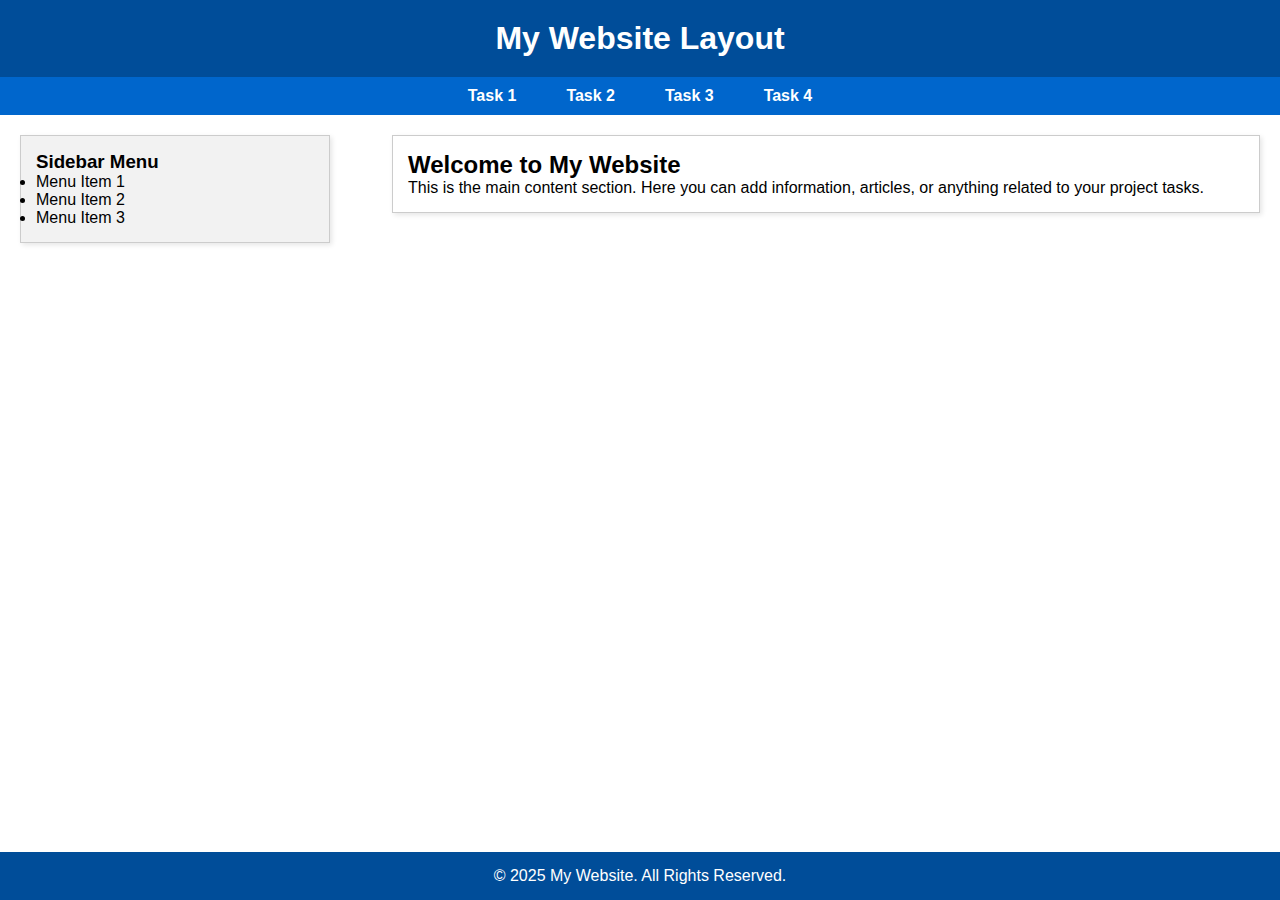
<file: index.html>
<!DOCTYPE html>
<html lang="en">
<head>
    <meta charset="UTF-8">
    <title>Assignment 2 - Task 1</title>
    <link rel="stylesheet" href="styles1.css">
</head>
<body>
    <!-- Header -->
    <header>
        <h1>My Website Layout</h1>
    </header>

    <!-- Navigation -->
    <nav>
        <ul>
            <li><a href="index.html">Task 1</a></li>
            <li><a href="index2.html">Task 2</a></li>
            <li><a href="index3.html">Task 3</a></li>
            <li><a href="README.html">Task 4</a></li>
        </ul>
    </nav>

    <!-- Main layout -->
    <div class="container">
        <!-- Sidebar -->
        <aside class="sidebar">
            <h3>Sidebar Menu</h3>
            <ul>
                <li>Menu Item 1</li>
                <li>Menu Item 2</li>
                <li>Menu Item 3</li>
            </ul>
        </aside>

        <!-- Content -->
        <section class="content">
            <h2>Welcome to My Website</h2>
            <p>
                This is the main content section. Here you can add information, 
                articles, or anything related to your project tasks.
            </p>
        </section>
    </div>

    <!-- Footer -->
    <footer>
        <p>&copy; 2025 My Website. All Rights Reserved.</p>
    </footer>
</body>
</html>
</file>
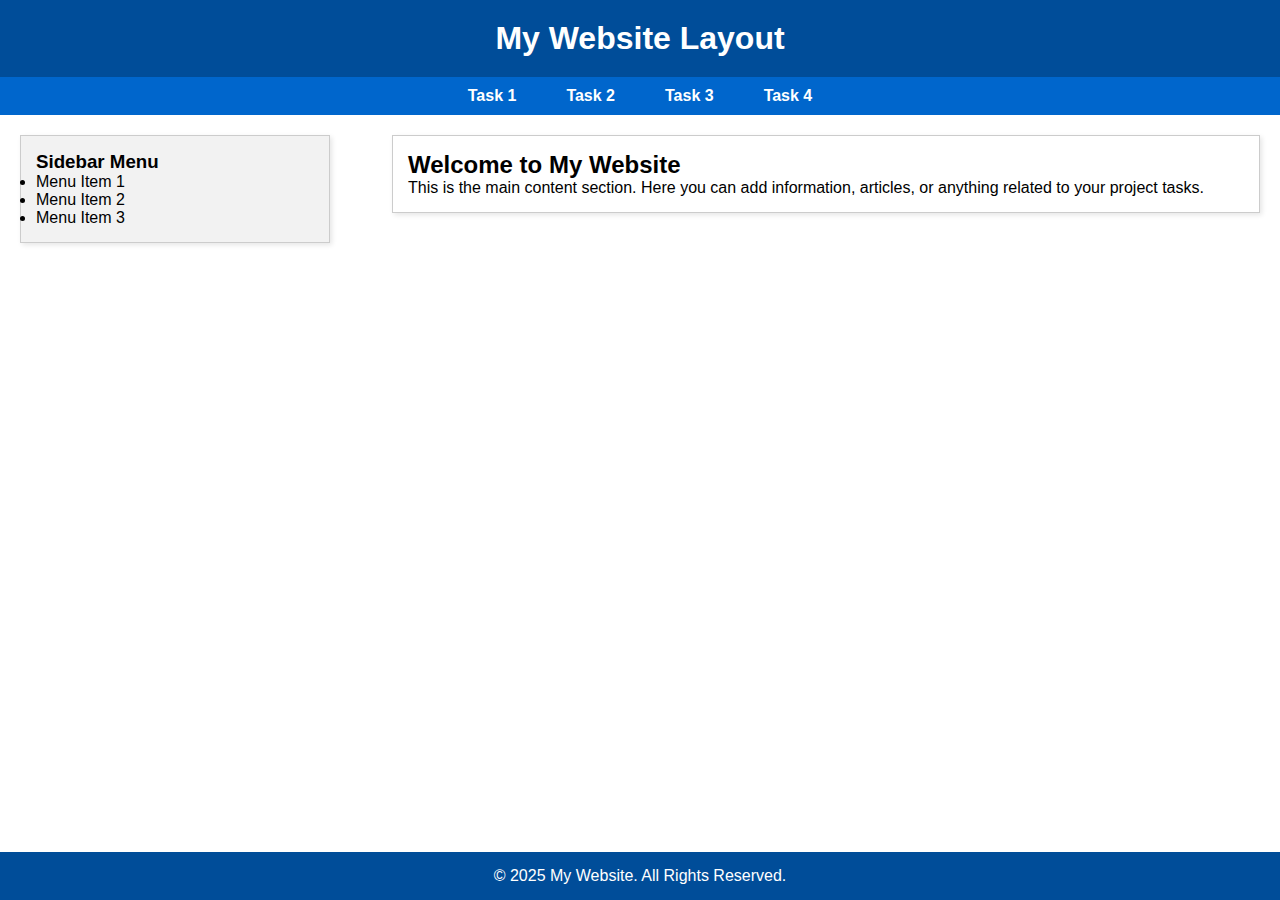
<file: 2 ass/index.html>
<!DOCTYPE html>
<html lang="en">
<head>
    <meta charset="UTF-8">
    <title>Assignment 2 - Task 1</title>
    <link rel="stylesheet" href="styles.css">
</head>
<body>
    <!-- Header -->
    <header>
        <h1>My Website Layout</h1>
    </header>

    <!-- Navigation -->
    <nav>
        <ul>
            <li><a href="index.html">Task 1</a></li>
            <li><a href="tribute/index.html">Task 2</a></li>
            <li><a href="table_form/index.html">Task 3</a></li>
            <li><a href="midterm/README.html">Task 4</a></li>
        </ul>
    </nav>

    <!-- Main layout -->
    <div class="container">
        <!-- Sidebar -->
        <aside class="sidebar">
            <h3>Sidebar Menu</h3>
            <ul>
                <li>Menu Item 1</li>
                <li>Menu Item 2</li>
                <li>Menu Item 3</li>
            </ul>
        </aside>

        <!-- Content -->
        <section class="content">
            <h2>Welcome to My Website</h2>
            <p>
                This is the main content section. Here you can add information, 
                articles, or anything related to your project tasks.
            </p>
        </section>
    </div>

    <!-- Footer -->
    <footer>
        <p>&copy; 2025 My Website. All Rights Reserved.</p>
    </footer>
</body>
</html>
</file>
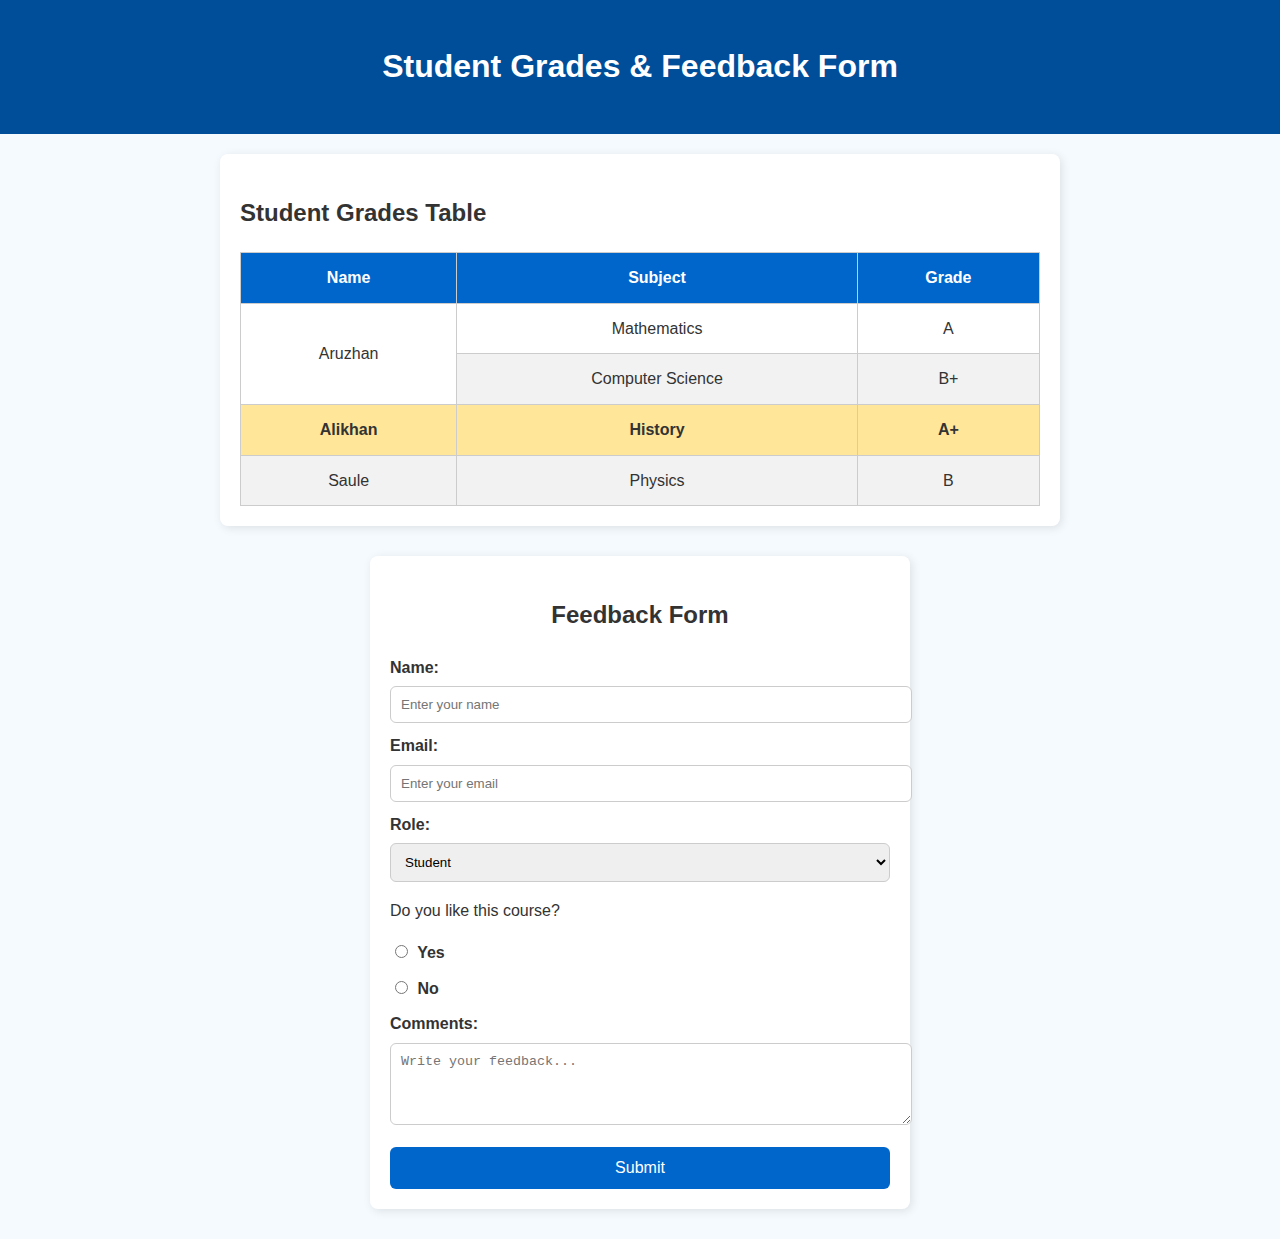
<file: 2 ass/table_form/index.html>
<!DOCTYPE html>
<html lang="en">
<head>
    <meta charset="UTF-8">
    <title>Task 3 - Table and Form</title>
    <link rel="stylesheet" href="styles.css">
</head>
<body>
    <header>
        <h1 id="page-title">Student Grades & Feedback Form</h1>
    </header>

    <!-- Table Section -->
    <section class="table-section">
        <h2>Student Grades Table</h2>
        <table>
            <thead>
                <tr>
                    <th>Name</th>
                    <th>Subject</th>
                    <th>Grade</th>
                </tr>
            </thead>
            <tbody>
                <tr>
                    <td rowspan="2">Aruzhan</td>
                    <td>Mathematics</td>
                    <td>A</td>
                </tr>
                <tr>
                    <td>Computer Science</td>
                    <td>B+</td>
                </tr>
                <tr class="highlight-row">
                    <td>Alikhan</td>
                    <td>History</td>
                    <td>A+</td>
                </tr>
                <tr>
                    <td>Saule</td>
                    <td>Physics</td>
                    <td>B</td>
                </tr>
            </tbody>
        </table>
    </section>

    <!-- Form Section -->
    <section class="form-section">
        <h2>Feedback Form</h2>
        <form>
            <!-- Name -->
            <label for="name">Name:</label>
            <input type="text" id="name" name="name" placeholder="Enter your name">

            <!-- Email -->
            <label for="email">Email:</label>
            <input type="email" id="email" name="email" placeholder="Enter your email">

            <!-- Role -->
            <label for="role">Role:</label>
            <select id="role" name="role">
                <option value="student">Student</option>
                <option value="teacher">Teacher</option>
                <option value="other">Other</option>
            </select>

            <!-- Radio -->
            <p>Do you like this course?</p>
            <label><input type="radio" name="like" value="yes"> Yes</label>
            <label><input type="radio" name="like" value="no"> No</label>

            <!-- Textarea -->
            <label for="comments">Comments:</label>
            <textarea id="comments" name="comments" rows="4" placeholder="Write your feedback..."></textarea>

            <!-- Submit -->
            <button type="submit" class="submit-btn">Submit</button>
        </form>
    </section>
</body>
</html>
</file>
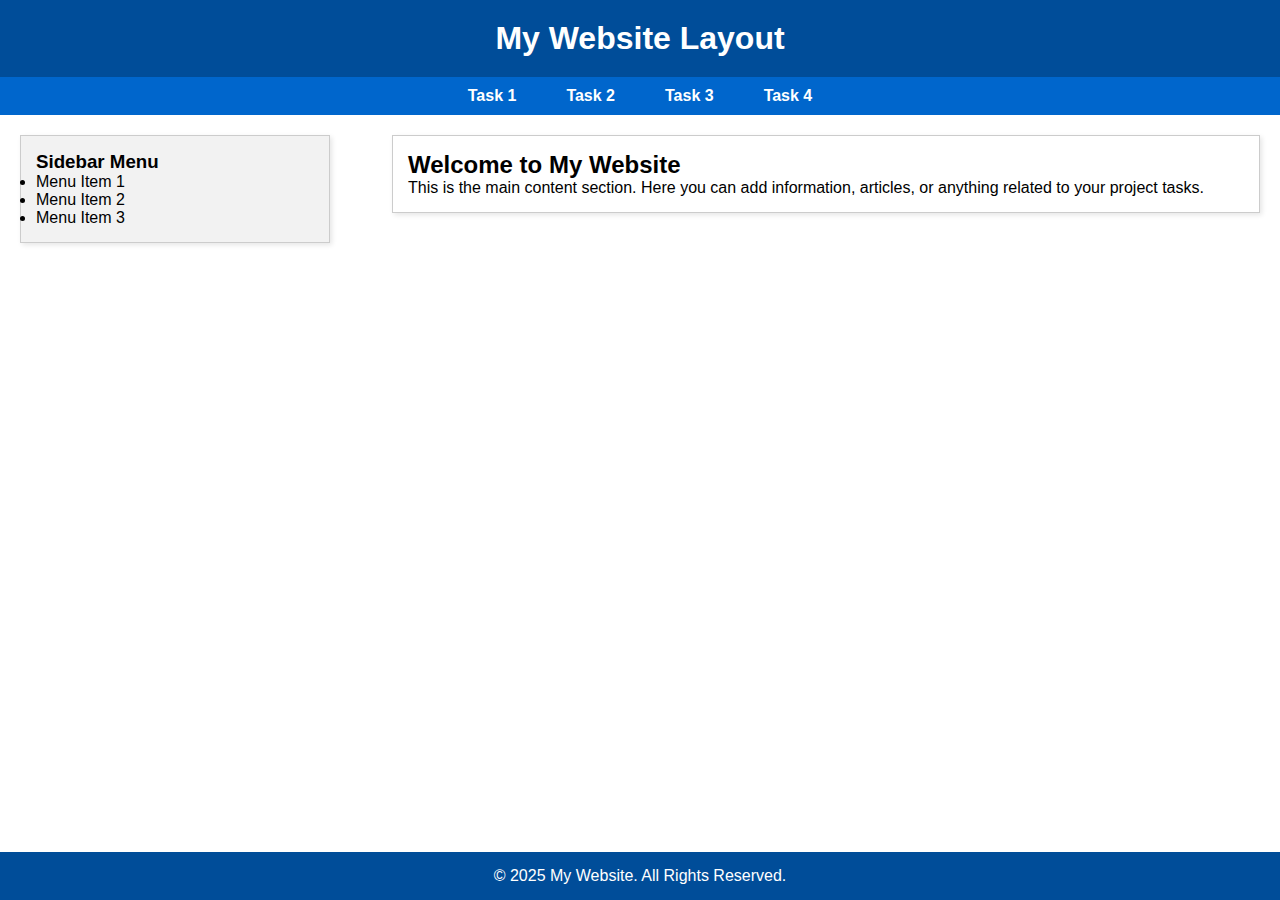
<file: index1.html>
<!DOCTYPE html>
<html lang="en">
<head>
    <meta charset="UTF-8">
    <title>Assignment 2 - Task 1</title>
    <link rel="stylesheet" href="styles1.css">
</head>
<body>
    <!-- Header -->
    <header>
        <h1>My Website Layout</h1>
    </header>

    <!-- Navigation -->
    <nav>
        <ul>
            <li><a href="index1.html">Task 1</a></li>
            <li><a href="index2.html">Task 2</a></li>
            <li><a href="index3.html">Task 3</a></li>
            <li><a href="README.html">Task 4</a></li>
        </ul>
    </nav>

    <!-- Main layout -->
    <div class="container">
        <!-- Sidebar -->
        <aside class="sidebar">
            <h3>Sidebar Menu</h3>
            <ul>
                <li>Menu Item 1</li>
                <li>Menu Item 2</li>
                <li>Menu Item 3</li>
            </ul>
        </aside>

        <!-- Content -->
        <section class="content">
            <h2>Welcome to My Website</h2>
            <p>
                This is the main content section. Here you can add information, 
                articles, or anything related to your project tasks.
            </p>
        </section>
    </div>

    <!-- Footer -->
    <footer>
        <p>&copy; 2025 My Website. All Rights Reserved.</p>
    </footer>
</body>
</html>
</file>
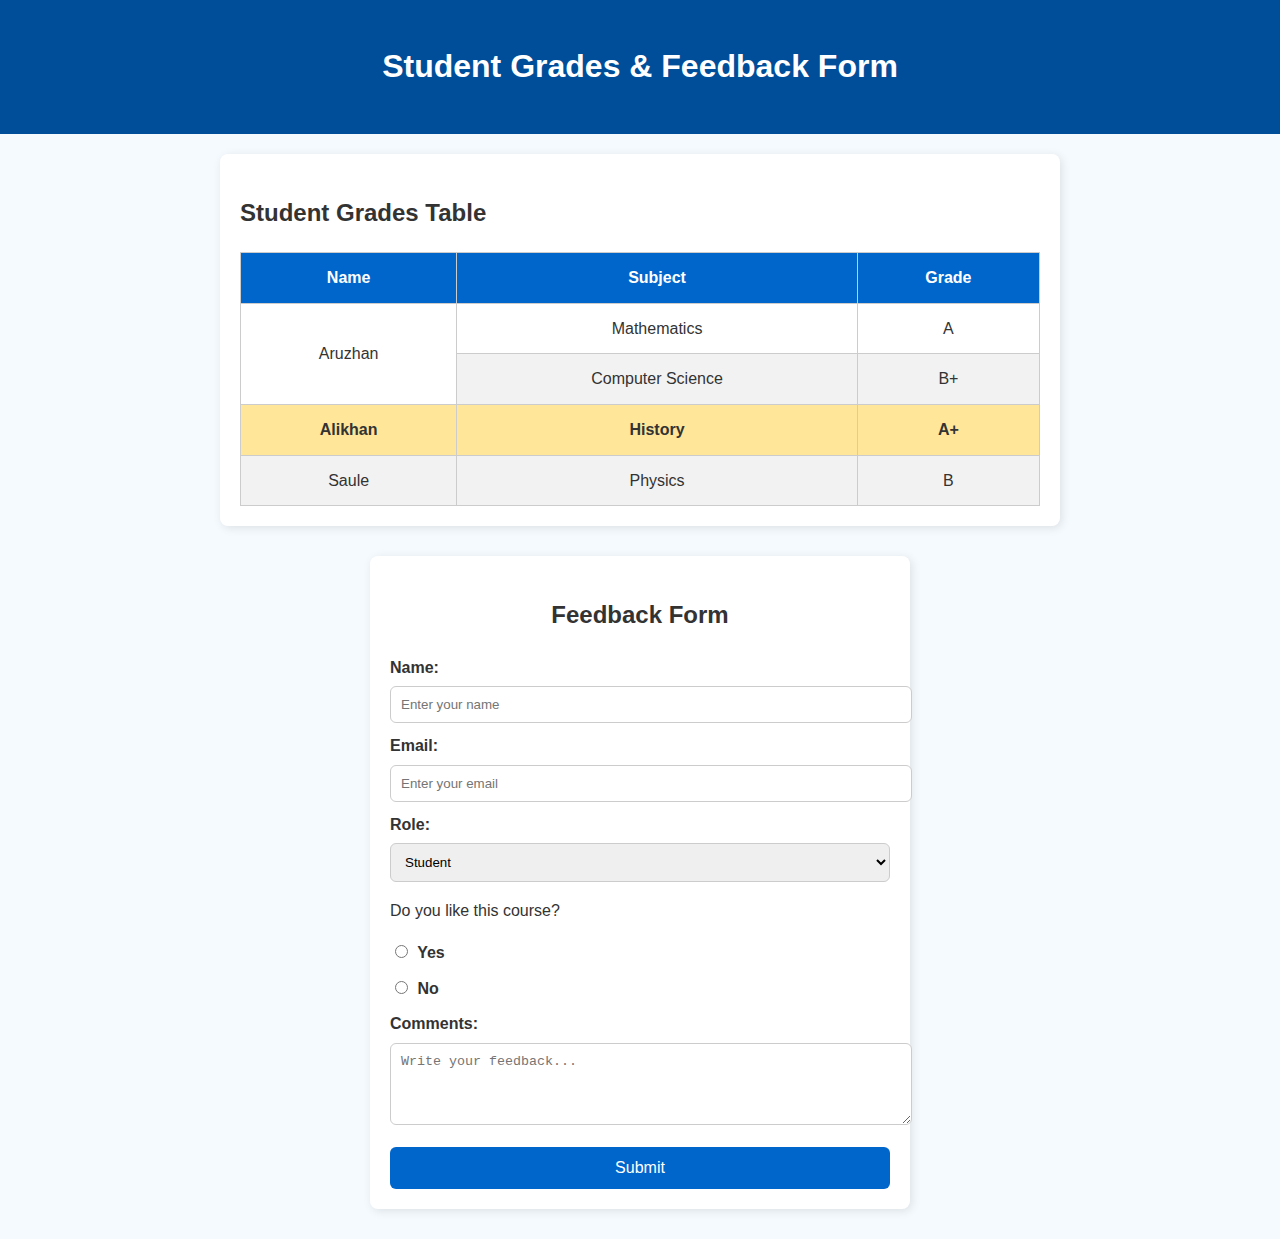
<file: index3.html>
<!DOCTYPE html>
<html lang="en">
<head>
    <meta charset="UTF-8">
    <title>Task 3 - Table and Form</title>
    <link rel="stylesheet" href="styles3.css">
</head>
<body>
    <header>
        <h1 id="page-title">Student Grades & Feedback Form</h1>
    </header>

    <!-- Table Section -->
    <section class="table-section">
        <h2>Student Grades Table</h2>
        <table>
            <thead>
                <tr>
                    <th>Name</th>
                    <th>Subject</th>
                    <th>Grade</th>
                </tr>
            </thead>
            <tbody>
                <tr>
                    <td rowspan="2">Aruzhan</td>
                    <td>Mathematics</td>
                    <td>A</td>
                </tr>
                <tr>
                    <td>Computer Science</td>
                    <td>B+</td>
                </tr>
                <tr class="highlight-row">
                    <td>Alikhan</td>
                    <td>History</td>
                    <td>A+</td>
                </tr>
                <tr>
                    <td>Saule</td>
                    <td>Physics</td>
                    <td>B</td>
                </tr>
            </tbody>
        </table>
    </section>

    <!-- Form Section -->
    <section class="form-section">
        <h2>Feedback Form</h2>
        <form>
            <!-- Name -->
            <label for="name">Name:</label>
            <input type="text" id="name" name="name" placeholder="Enter your name">

            <!-- Email -->
            <label for="email">Email:</label>
            <input type="email" id="email" name="email" placeholder="Enter your email">

            <!-- Role -->
            <label for="role">Role:</label>
            <select id="role" name="role">
                <option value="student">Student</option>
                <option value="teacher">Teacher</option>
                <option value="other">Other</option>
            </select>

            <!-- Radio -->
            <p>Do you like this course?</p>
            <label><input type="radio" name="like" value="yes"> Yes</label>
            <label><input type="radio" name="like" value="no"> No</label>

            <!-- Textarea -->
            <label for="comments">Comments:</label>
            <textarea id="comments" name="comments" rows="4" placeholder="Write your feedback..."></textarea>

            <!-- Submit -->
            <button type="submit" class="submit-btn">Submit</button>
        </form>
    </section>
</body>
</html>
</file>
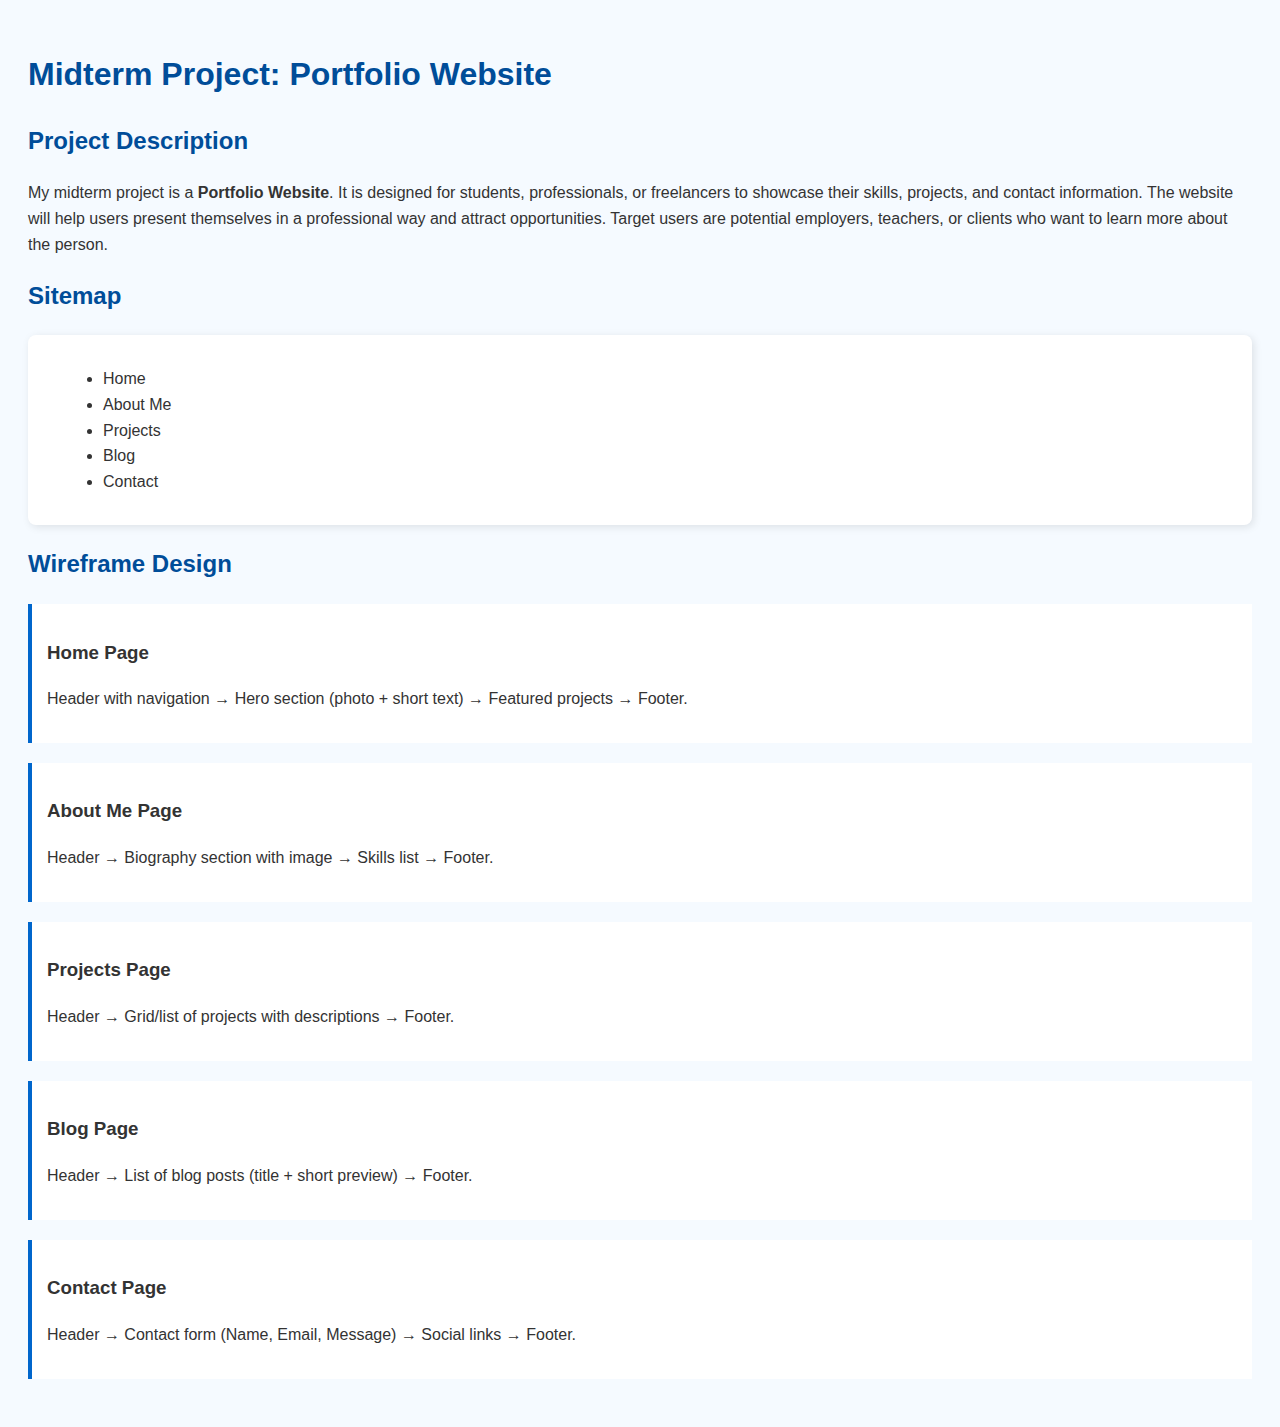
<file: README.html>
<!DOCTYPE html>
<html lang="en">
<head>
    <meta charset="UTF-8">
    <title>Midterm Project - Portfolio Website</title>
    <style>
        body {
            font-family: Arial, sans-serif;
            background: #f5faff;
            color: #333;
            padding: 20px;
            line-height: 1.6;
        }
        h1, h2 {
            color: #004d99;
        }
        .sitemap {
            margin: 20px 0;
            padding: 15px;
            background: white;
            border-radius: 8px;
            box-shadow: 2px 2px 8px rgba(0,0,0,0.1);
        }
        .wireframe {
            margin: 20px 0;
            padding: 15px;
            background: #ffffff;
            border-left: 4px solid #0066cc;
        }
        ul {
            margin-left: 20px;
        }
    </style>
</head>
<body>
    <h1>Midterm Project: Portfolio Website</h1>

    <h2>Project Description</h2>
    <p>
        My midterm project is a <strong>Portfolio Website</strong>. 
        It is designed for students, professionals, or freelancers to showcase their skills, projects, and contact information. 
        The website will help users present themselves in a professional way and attract opportunities. 
        Target users are potential employers, teachers, or clients who want to learn more about the person. 
    </p>

    <h2>Sitemap</h2>
    <div class="sitemap">
        <ul>
            <li>Home</li>
            <li>About Me</li>
            <li>Projects</li>
            <li>Blog</li>
            <li>Contact</li>
        </ul>
    </div>

    <h2>Wireframe Design</h2>
    <div class="wireframe">
        <h3>Home Page</h3>
        <p>Header with navigation → Hero section (photo + short text) → Featured projects → Footer.</p>
    </div>

    <div class="wireframe">
        <h3>About Me Page</h3>
        <p>Header → Biography section with image → Skills list → Footer.</p>
    </div>

    <div class="wireframe">
        <h3>Projects Page</h3>
        <p>Header → Grid/list of projects with descriptions → Footer.</p>
    </div>

    <div class="wireframe">
        <h3>Blog Page</h3>
        <p>Header → List of blog posts (title + short preview) → Footer.</p>
    </div>

    <div class="wireframe">
        <h3>Contact Page</h3>
        <p>Header → Contact form (Name, Email, Message) → Social links → Footer.</p>
    </div>
</body>
</html>
</file>
<file: 2 ass/table_form/styles.css>
/* General */
body {
    margin: 0;
    padding: 0;
    font-family: Arial, sans-serif;
    background-color: #f5faff;
    color: #333;
    line-height: 1.6;
}

/* Header */
header {
    text-align: center;
    background: #004d99;
    color: white;
    padding: 20px;
}

#page-title {
    font-size: 2em;
}

/* Table Section */
.table-section {
    max-width: 800px;
    margin: 20px auto;
    padding: 20px;
    background: white;
    border-radius: 8px;
    box-shadow: 2px 2px 10px rgba(0,0,0,0.1);
}

table {
    width: 100%;
    border-collapse: collapse;
    margin-top: 15px;
}

thead {
    background-color: #0066cc;
    color: white;
}

th, td {
    border: 1px solid #ccc;
    padding: 12px;
    text-align: center;
}

tr:nth-child(even) {
    background-color: #f2f2f2;
}

.highlight-row {
    background-color: #ffe699;
    font-weight: bold;
}

/* Form Section */
.form-section {
    max-width: 500px;
    margin: 30px auto;
    padding: 20px;
    background: white;
    border-radius: 8px;
    box-shadow: 2px 2px 10px rgba(0,0,0,0.1);
}

.form-section h2 {
    text-align: center;
    margin-bottom: 20px;
}

label {
    display: block;
    margin-top: 10px;
    font-weight: bold;
}

input, select, textarea {
    width: 100%;
    padding: 10px;
    margin-top: 6px;
    border: 1px solid #ccc;
    border-radius: 6px;
}

/* Radio buttons inline */
input[type="radio"] {
    width: auto;
    margin: 0 5px;
}

/* Submit Button */
.submit-btn {
    margin-top: 15px;
    width: 100%;
    padding: 12px;
    background-color: #0066cc;
    border: none;
    border-radius: 6px;
    color: white;
    font-size: 1em;
    cursor: pointer;
    transition: background 0.3s;
}

.submit-btn:hover {
    background-color: #004d99;
}
</file>
<file: styles3.css>
/* General */
body {
    margin: 0;
    padding: 0;
    font-family: Arial, sans-serif;
    background-color: #f5faff;
    color: #333;
    line-height: 1.6;
}

/* Header */
header {
    text-align: center;
    background: #004d99;
    color: white;
    padding: 20px;
}

#page-title {
    font-size: 2em;
}

/* Table Section */
.table-section {
    max-width: 800px;
    margin: 20px auto;
    padding: 20px;
    background: white;
    border-radius: 8px;
    box-shadow: 2px 2px 10px rgba(0,0,0,0.1);
}

table {
    width: 100%;
    border-collapse: collapse;
    margin-top: 15px;
}

thead {
    background-color: #0066cc;
    color: white;
}

th, td {
    border: 1px solid #ccc;
    padding: 12px;
    text-align: center;
}

tr:nth-child(even) {
    background-color: #f2f2f2;
}

.highlight-row {
    background-color: #ffe699;
    font-weight: bold;
}

/* Form Section */
.form-section {
    max-width: 500px;
    margin: 30px auto;
    padding: 20px;
    background: white;
    border-radius: 8px;
    box-shadow: 2px 2px 10px rgba(0,0,0,0.1);
}

.form-section h2 {
    text-align: center;
    margin-bottom: 20px;
}

label {
    display: block;
    margin-top: 10px;
    font-weight: bold;
}

input, select, textarea {
    width: 100%;
    padding: 10px;
    margin-top: 6px;
    border: 1px solid #ccc;
    border-radius: 6px;
}

/* Radio buttons inline */
input[type="radio"] {
    width: auto;
    margin: 0 5px;
}

/* Submit Button */
.submit-btn {
    margin-top: 15px;
    width: 100%;
    padding: 12px;
    background-color: #0066cc;
    border: none;
    border-radius: 6px;
    color: white;
    font-size: 1em;
    cursor: pointer;
    transition: background 0.3s;
}

.submit-btn:hover {
    background-color: #004d99;
}
</file>
<file: styles1.css>
/* styles.css — updated for sticky footer */

/* General Reset */
* {
    margin: 0;
    padding: 0;
    box-sizing: border-box;
    font-family: Arial, sans-serif;
}

/* Make body full height and a column flex container so footer stays at bottom */
html, body {
    height: 100%;
}

body {
    display: flex;
    flex-direction: column;
    min-height: 100vh; /* ensure full viewport height */
}

/* Header */
header {
    background-color: #004d99;
    color: white;
    text-align: center;
    padding: 20px;
}

/* Navigation */
nav {
    background-color: #0066cc;
}
nav ul {
    list-style: none;
    display: flex;
    justify-content: center;
}
nav ul li {
    margin: 0 15px;
}
nav ul li a {
    color: white;
    text-decoration: none;
    font-weight: bold;
    padding: 10px;
    display: block;
}
nav ul li a:hover {
    background-color: #004d99;
    border-radius: 5px;
}

/* Container - make it grow so footer is pushed to bottom */
.container {
    width: 100%;
    overflow: hidden;
    padding: 20px;
    flex: 1 0 auto; /* <-- key: allow container to expand */
}

/* Sidebar */
.sidebar {
    float: left;
    width: 25%;
    background-color: #f2f2f2;
    padding: 15px;
    border: 1px solid #ccc;
    box-shadow: 2px 2px 5px rgba(0,0,0,0.1);
}

/* Content */
.content {
    float: right;
    width: 70%;
    background-color: #ffffff;
    padding: 15px;
    border: 1px solid #ccc;
    box-shadow: 2px 2px 5px rgba(0,0,0,0.1);
}

/* Footer */
footer {
    /* clear floats and stick to the bottom because body is flex container */
    clear: both;
    background-color: #004d99;
    color: white;
    text-align: center;
    padding: 15px;
    /* Optional: keep footer full width and visually separated */
    flex-shrink: 0; /* do not let footer shrink */
}
</file>
<file: 2 ass/styles.css>
/* styles.css — updated for sticky footer */

/* General Reset */
* {
    margin: 0;
    padding: 0;
    box-sizing: border-box;
    font-family: Arial, sans-serif;
}

/* Make body full height and a column flex container so footer stays at bottom */
html, body {
    height: 100%;
}

body {
    display: flex;
    flex-direction: column;
    min-height: 100vh; /* ensure full viewport height */
}

/* Header */
header {
    background-color: #004d99;
    color: white;
    text-align: center;
    padding: 20px;
}

/* Navigation */
nav {
    background-color: #0066cc;
}
nav ul {
    list-style: none;
    display: flex;
    justify-content: center;
}
nav ul li {
    margin: 0 15px;
}
nav ul li a {
    color: white;
    text-decoration: none;
    font-weight: bold;
    padding: 10px;
    display: block;
}
nav ul li a:hover {
    background-color: #004d99;
    border-radius: 5px;
}

/* Container - make it grow so footer is pushed to bottom */
.container {
    width: 100%;
    overflow: hidden;
    padding: 20px;
    flex: 1 0 auto; /* <-- key: allow container to expand */
}

/* Sidebar */
.sidebar {
    float: left;
    width: 25%;
    background-color: #f2f2f2;
    padding: 15px;
    border: 1px solid #ccc;
    box-shadow: 2px 2px 5px rgba(0,0,0,0.1);
}

/* Content */
.content {
    float: right;
    width: 70%;
    background-color: #ffffff;
    padding: 15px;
    border: 1px solid #ccc;
    box-shadow: 2px 2px 5px rgba(0,0,0,0.1);
}

/* Footer */
footer {
    /* clear floats and stick to the bottom because body is flex container */
    clear: both;
    background-color: #004d99;
    color: white;
    text-align: center;
    padding: 15px;
    /* Optional: keep footer full width and visually separated */
    flex-shrink: 0; /* do not let footer shrink */
}
</file>
